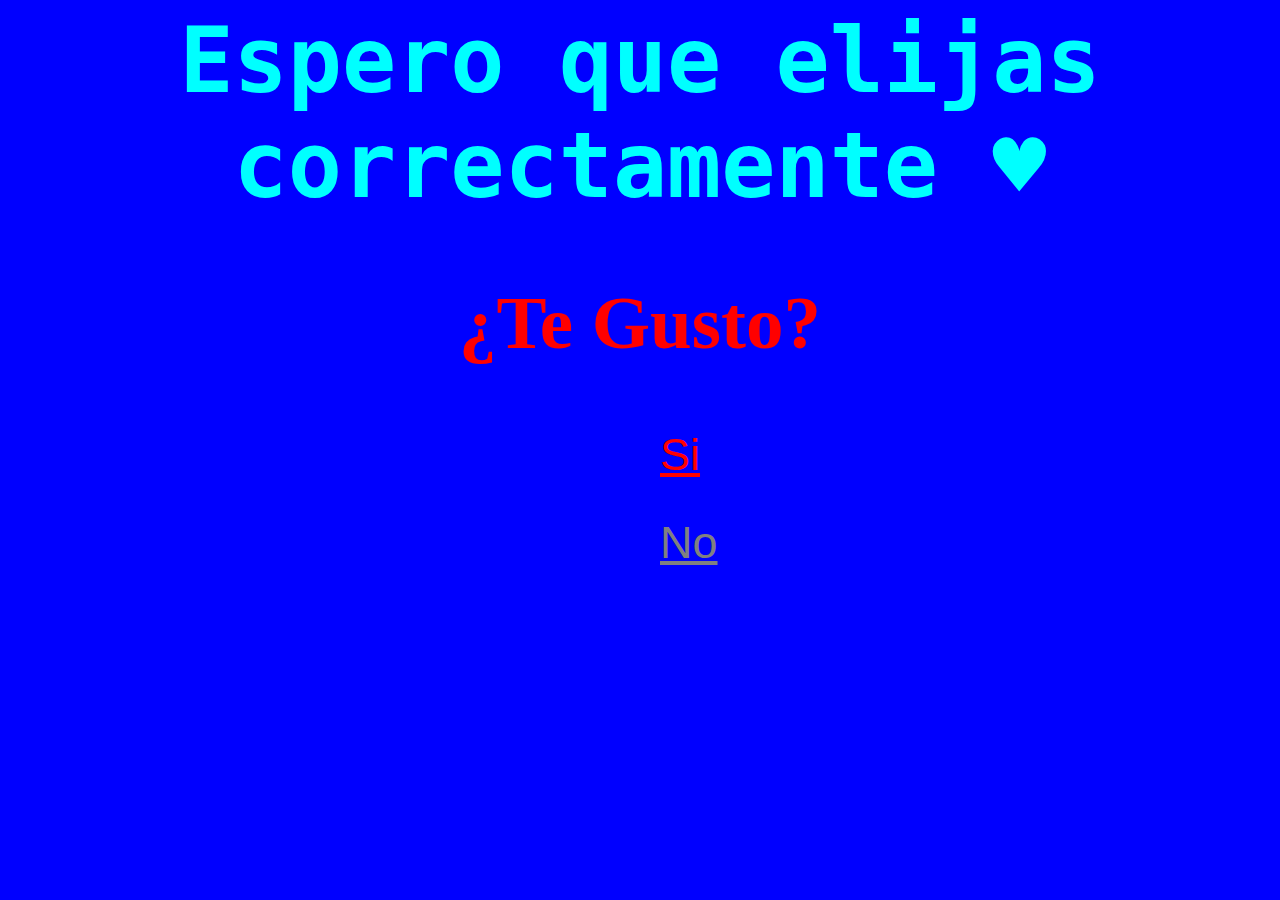
<file: index.html>
<!DOCTYPE html>
<html lang="en">
<head>
    <meta charset="UTF-8">
    <meta http-equiv="X-UA-Compatible" content="IE=edge">
    <meta name="viewport" content="width=device-width, initial-scale=1.0">
    <title>Propuesta</title>
    <link rel="stylesheet" href="css2/Stilo2.css">
</head>
<body class="div">
    <h1>Espero que elijas correctamente ♥</h1>
    <h2 class="pregunta">¿Te Gusto?</h2>
    <ul>
       <a href="si.html" class="si" target="_blank">Si</a>
      <br>
      <br>
      <br>
       <a href="no.html" class="no" target="_blank">No</a>
    </ul>
</body>
</html>
</file>
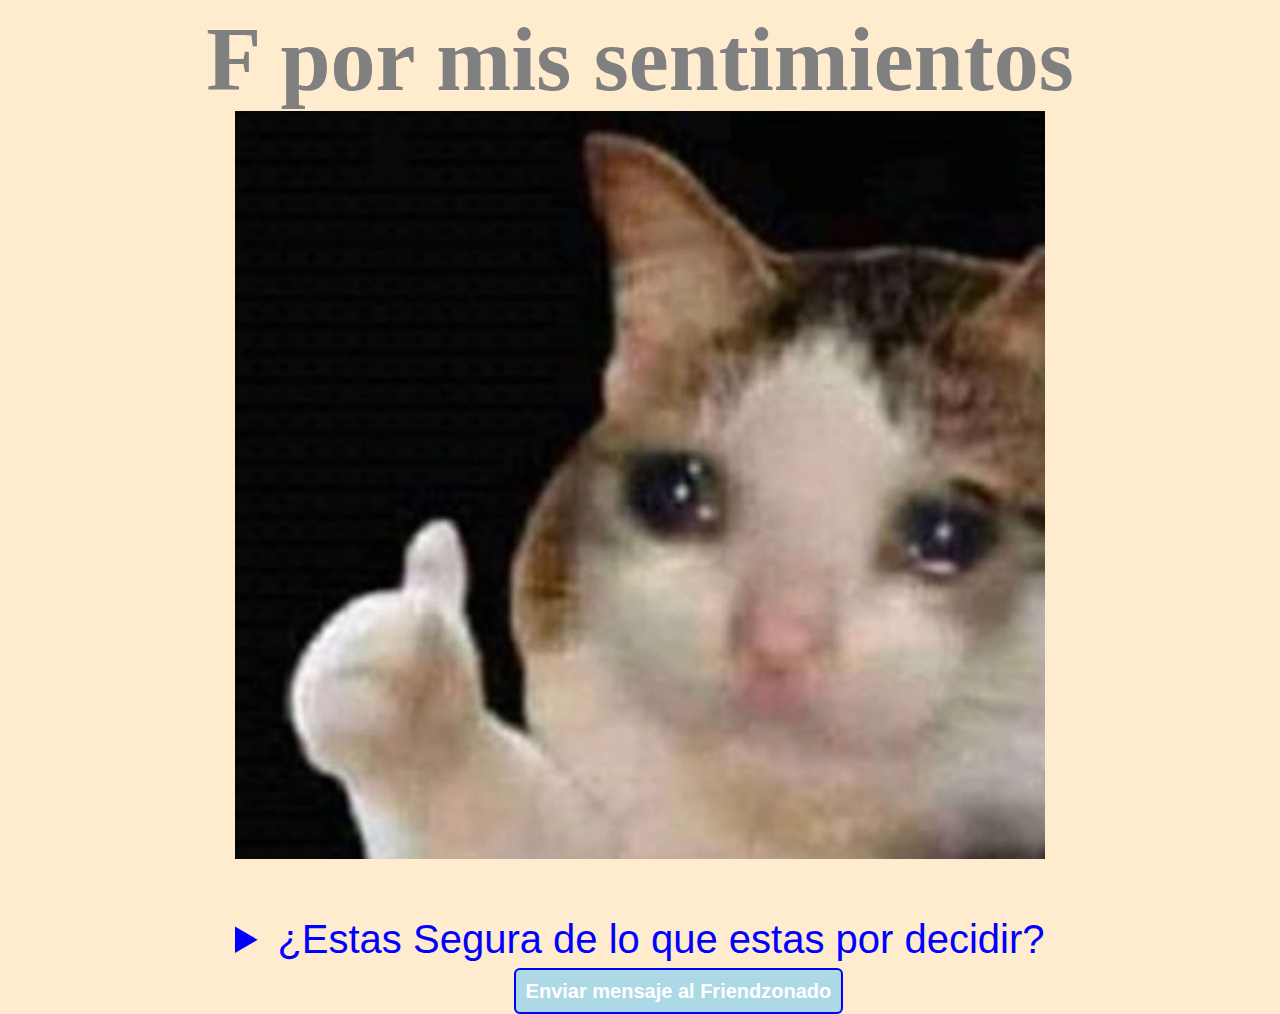
<file: no.html>
<!DOCTYPE html>
<html lang="en">
<head>
    <meta charset="UTF-8">
    <meta http-equiv="X-UA-Compatible" content="IE=edge">
    <meta name="viewport" content="width=device-width, initial-scale=1.0">
    <title>No</title>
    <link rel="stylesheet" href="css2/Stilo2.css">
   
</head>
<body class="no2">
    <h1 class="h1-2">F por mis sentimientos</h1>
    <div>
    <img src="css2/gatito-ok.jpg" alt="gatito-ok" class="gatito">
    <br>
    <br>
    <br>
    <br>
<details close>
    <summary class="pregunta2">¿Estas Segura de lo que estas por decidir?</summary>
    <article>
        <img src="css2/gato.gif" alt="Gif de gatito llorando" class="gif">
    </article>
</details>
    <br>
    <a href="https://api.whatsapp.com/send?phone=+5491173600539" target="_blank" class="mensaje">Enviar mensaje al Friendzonado</a>
    </div>
</body>
</html>
</file>
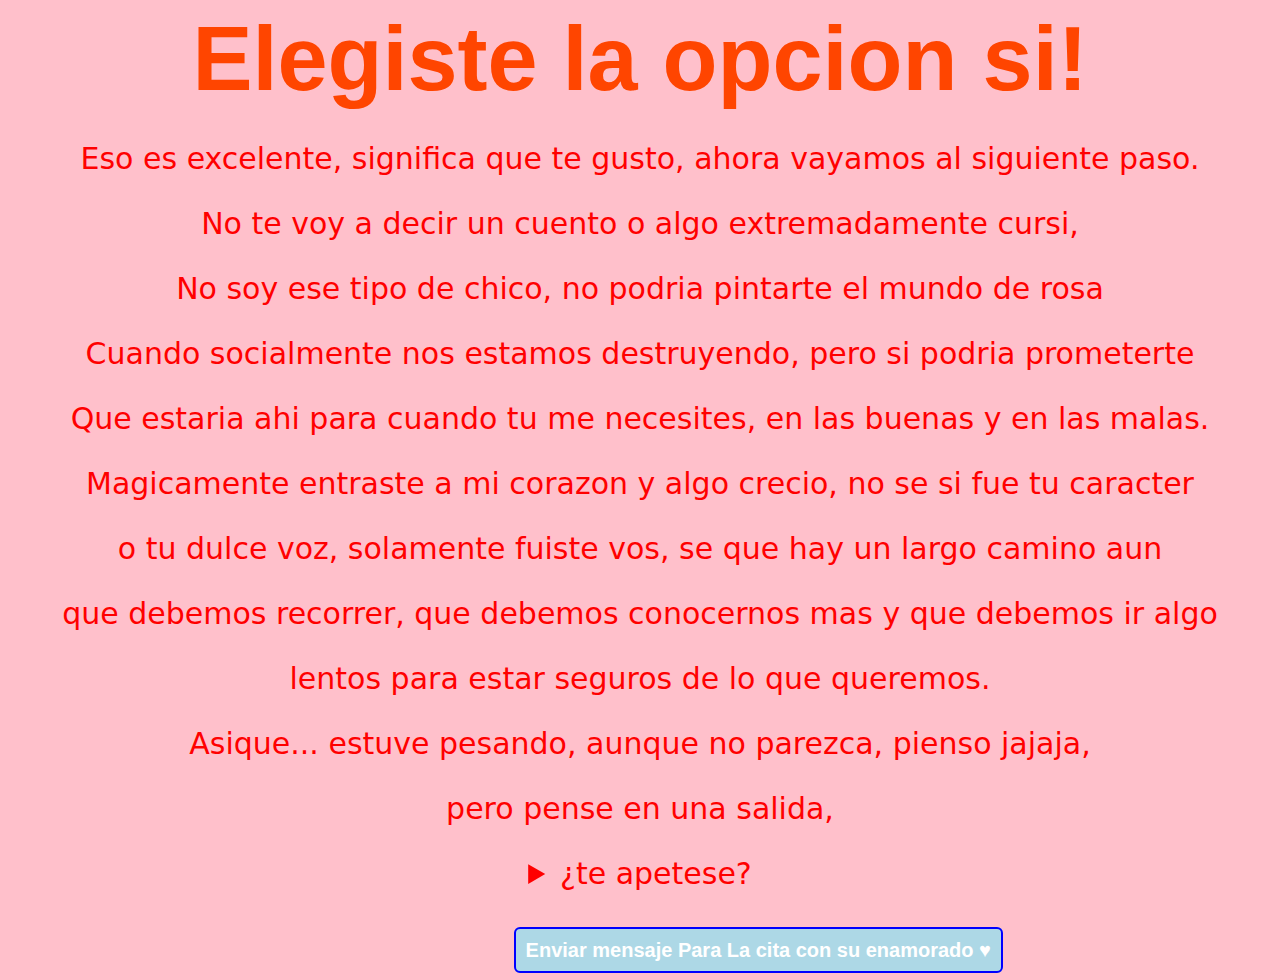
<file: si.html>
<!DOCTYPE html>
<html lang="en">
<head>
    <meta charset="UTF-8">
    <meta http-equiv="X-UA-Compatible" content="IE=edge">
    <meta name="viewport" content="width=device-width, initial-scale=1.0">
    <title>Si</title>
    <link rel="stylesheet" href="css2/Stilo2.css">
</head>
<body class="fondo">
    <span class="ec ec-cara-sonriente-con-tres-corazones"><h1 class="h1-3">Elegiste la opcion si!</h1></span>
    <article class="p">
        <p>Eso es excelente, significa que te gusto, ahora vayamos al siguiente 
        paso.</p> 
        <p>No te voy a decir un cuento o algo extremadamente cursi,</p>  
        <p>No soy ese tipo de chico, no podria pintarte el mundo de rosa</p>
        <p>Cuando socialmente nos estamos destruyendo, pero si podria prometerte</p>
        <p> Que estaria ahi para cuando tu me necesites, en las buenas y en las malas.</p>
       

        <p>Magicamente entraste a mi corazon y algo crecio, no se si fue tu caracter</p> 
        <p>o tu dulce voz, solamente fuiste vos, se que hay un largo camino aun</p>  
        <p>que debemos recorrer, que debemos conocernos mas y que debemos ir algo</p> 
        <p>lentos para estar seguros de lo que queremos.</p>  

        <p>Asique... estuve pesando, aunque no parezca, pienso jajaja,</p>  
        <p>pero pense en una salida,
            <details>
            <summary>¿te apetese?</summary>
               <article>
                    <img src="css2/feliz-muy-feliz.gif" alt="Lisa Bailando" class="gif2">
                </article>
            </details open>
        </p>     
    </article>
    <br>
    <a href="https://api.whatsapp.com/send?phone=+5491173600539" target="_blank" class="mensaje">Enviar mensaje Para La cita con su enamorado ♥</a>
</body>
</html>
</file>
<file: css2/Stilo2.css>
/*INDEX*/

h1{
    color: aqua;
    font-family: monospace;
    text-align: center;
    top: auto;
    margin: 0%;
    font-size: 90px;
}

.div{
    width: auto;
    height: auto;
    background-color: blue;
}

.pregunta{
    color: red;
    text-align: center;
    font-family: Georgia, Times, 'Times New Roman', serif;
    font-size: 75px;
}

.si{
    color: red;
    font-family: Helvetica, sans-serif;
    width: 810px;
    height: auto;
    margin-left: 50%;
    transform: translateX(-50%);
    font-size: 45px;
}

.no{
    color: gray;
    font-family: 'Franklin Gothic Medium', 'Arial Narrow', Arial, sans-serif;
    width: 810px;
    height: auto;
    margin-left: 50%;
    transform: translateX(-50%);
    font-size: 45px;
}

/*NO.HTML*/

.no2{
    width: auto;
    height: auto;
    background-color: blanchedalmond;
}

.h1-2{
    color: grey;
    font-size: 90px;
    text-align: center;
    font-family: cursive;
}

.gatito{
    width: 810px;
    height: auto;
    margin-left: 50%;
    transform: translateX(-50%); 
    /*Para que no se rompa en dos líneas, y lo translade tal cual*/
}

.pregunta2{
    color: blue;
    font-family: 'Franklin Gothic Medium', 'Arial Narrow', Arial, sans-serif;
    width: 810px;
    height: auto;
    margin-left: 50%;
    transform: translateX(-50%);
    font-size: 40px;
}

.gif{
    width: 810px;
    height: auto;
    margin-left: 50%;
    transform: translateX(-50%); 
}

.mensaje{
    text-decoration: none;
    padding: 10px;
    font-weight: 600;
    font-size: 20px;
    font-family: Arial, Helvetica, sans-serif;
    color: white;
    background-color: lightblue;
    border-radius: 6px;
    border: 2px solid blue;
    text-align: center;
    width: 400px;
    transform: translateX(-50%);
    margin-left: 40%;
    /*  Para que no se rompa en dos líneas, y lo translade tal cual. 
    */ 
}

/*SI.HTML*/

.h1-3{
    color: orangered;
    font-family: Arial, Helvetica, sans-serif;

}

.p{
    color: red;
    font-family:system-ui, -apple-system, BlinkMacSystemFont, 'Segoe UI', Roboto, Oxygen, Ubuntu, Cantarell, 'Open Sans', 'Helvetica Neue', sans-serif;
    text-align: center;
    font-size: 30px;
}

.fondo{
    width: auto;
    height: auto;
    background-color:pink;
}

.gif2{
    width: 810px;
    height: auto;
    margin-left: 40%;
    transform: translateX(-50%); 
}
</file>
